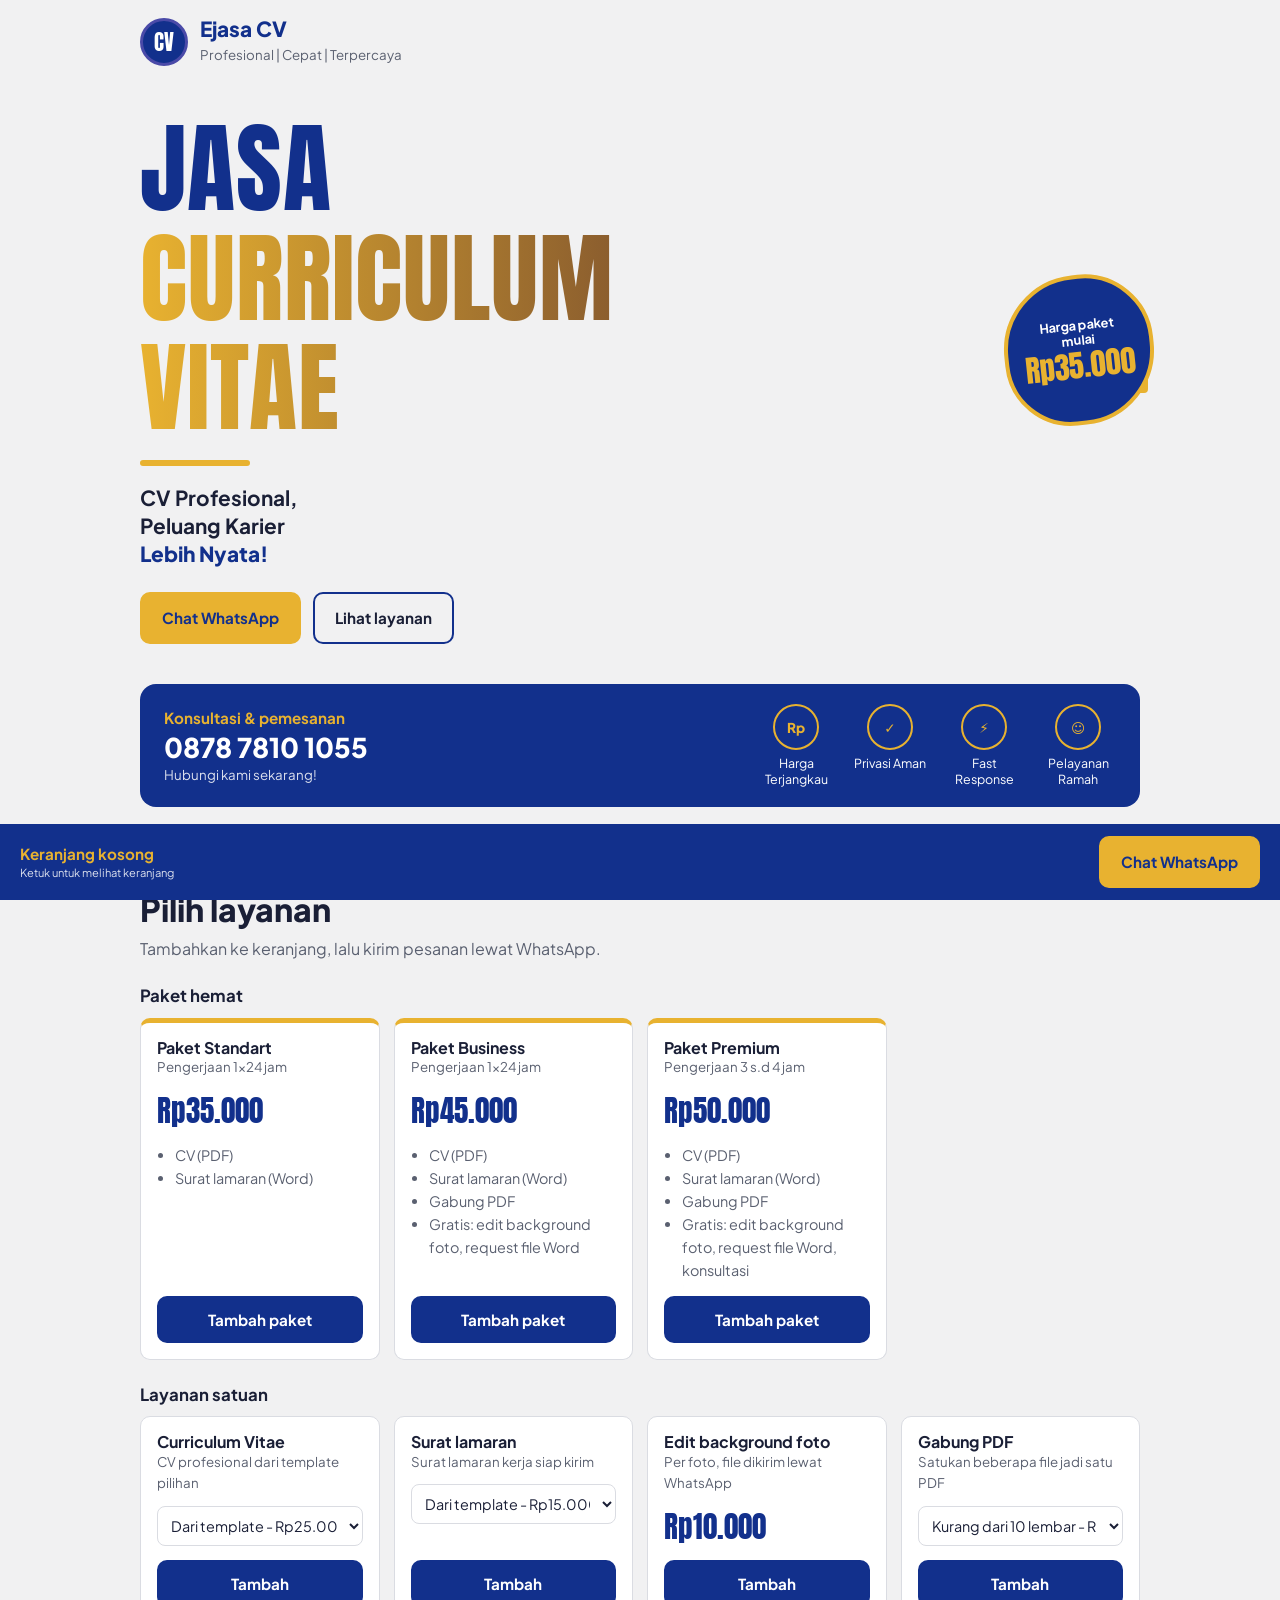
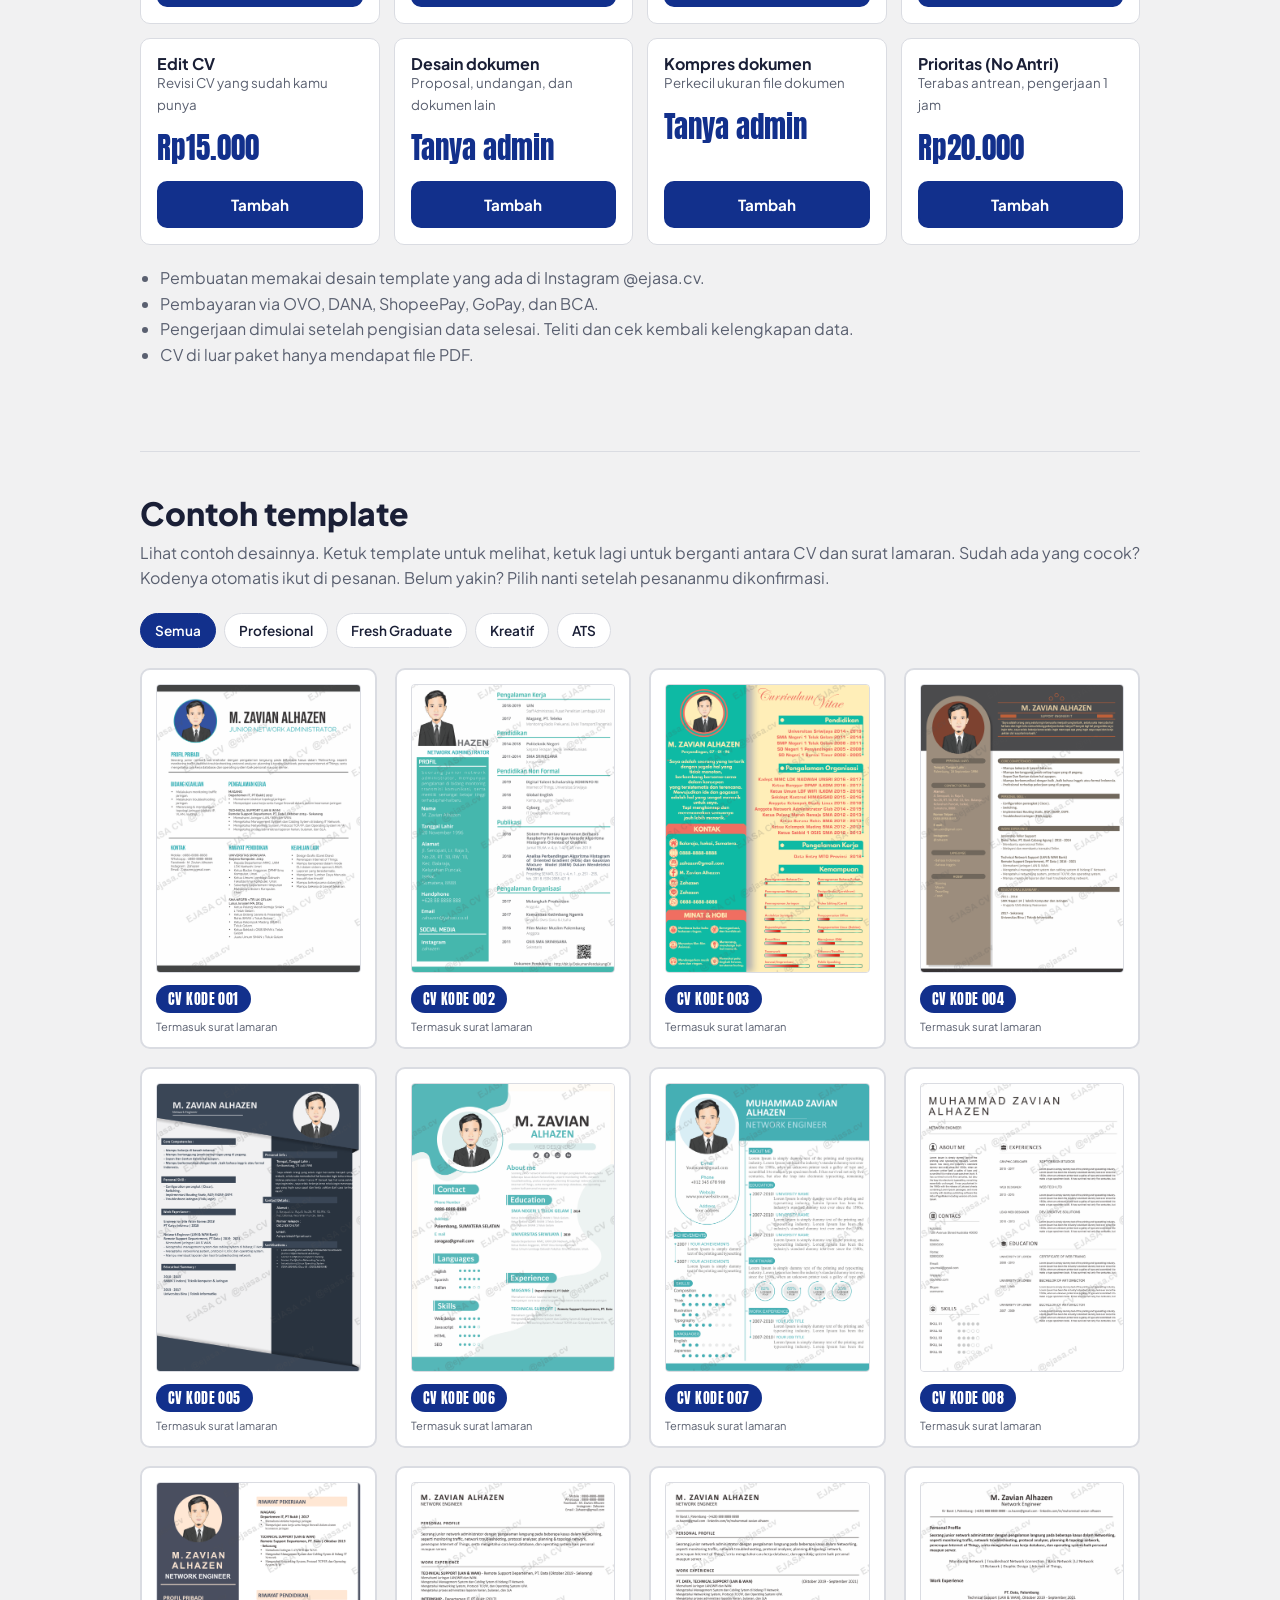
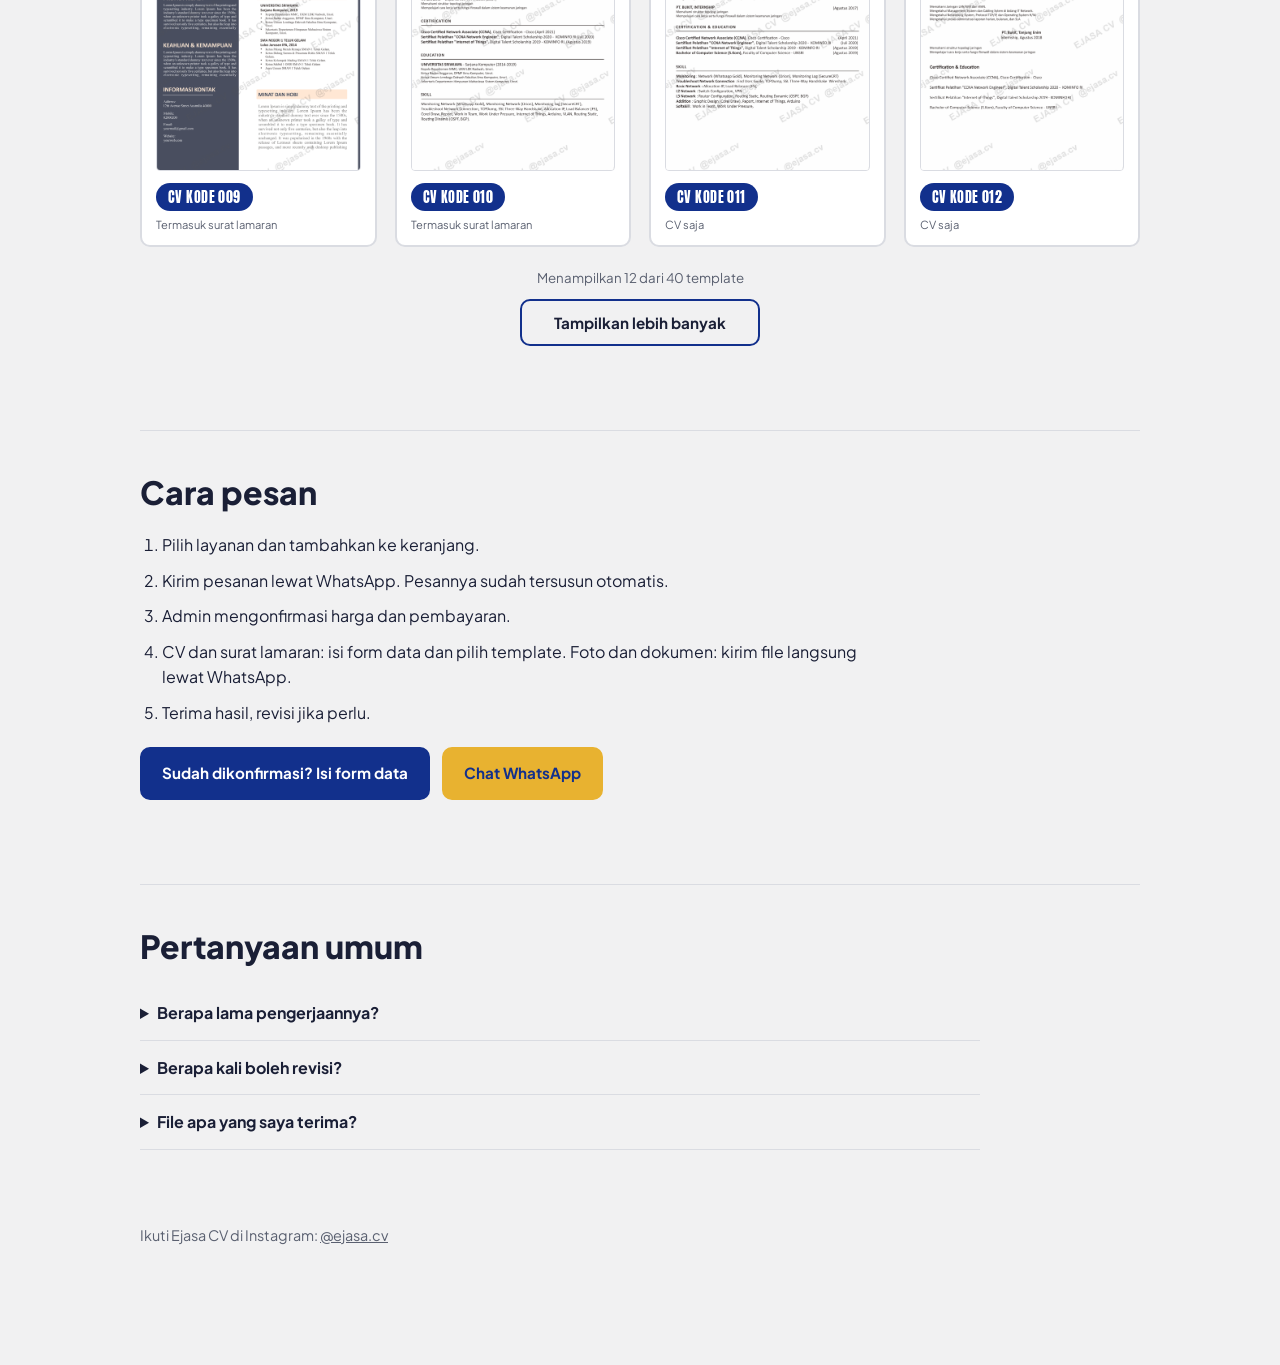
<file: index.html>
<!DOCTYPE html>
<html lang="id">
<head>
<meta charset="utf-8">
<meta name="viewport" content="width=device-width, initial-scale=1, viewport-fit=cover">
<title>Ejasa CV - Jasa Curriculum Vitae</title>
<meta name="description" content="Jasa pembuatan CV profesional, cepat, dan terpercaya. Paket mulai Rp35.000.">
<link rel="icon" href="data:image/svg+xml,%3Csvg xmlns='http://www.w3.org/2000/svg' viewBox='0 0 100 100'%3E%3Ctext y='.9em' font-size='90'%3E%F0%9F%93%84%3C/text%3E%3C/svg%3E">
<link rel="preconnect" href="https://fonts.googleapis.com">
<link href="https://fonts.googleapis.com/css2?family=Anton&family=Plus+Jakarta+Sans:wght@400;500;700;800&display=swap" rel="stylesheet">
<link rel="stylesheet" href="assets/css/style.css">
</head>
<body>
<div class="wrap">
  <nav>
    <div class="brand"><div class="logo" aria-hidden="true">CV</div><div><b>Ejasa CV</b><small>Profesional | Cepat | Terpercaya</small></div></div>
  </nav>

  <header class="hero">
    <div>
      <h1><span class="j">JASA</span><span class="g">CURRICULUM VITAE</span></h1>
      <div class="bar-g"></div>
      <p class="lead"><b>CV Profesional,</b><b>Peluang Karier</b><em>Lebih Nyata!</em></p>
      <div class="cta">
        <a class="btn wa" data-wa="Halo, saya mau tanya soal jasa pembuatan CV." href="#">Chat WhatsApp</a>
        <a class="btn" href="#layanan">Lihat layanan</a>
      </div>
    </div>
    <div class="vis">
      <div class="sheet" aria-hidden="true">
        <div class="top"><div class="nm"></div><div class="nm" style="width:35%;opacity:.6"></div></div>
        <div class="ln" style="width:70%"></div><div class="ln"></div><div class="ln" style="width:88%"></div>
        <div class="hd"></div><div class="ln"></div><div class="ln" style="width:80%"></div><div class="ln" style="width:65%"></div>
        <div class="hd"></div><div class="ln" style="width:75%"></div>
      </div>
      <div class="badge"><small>Harga paket<br>mulai</small><span id="startPrice">Rp35.000</span></div>
    </div>
  </header>

  <div class="trust">
    <div class="cs"><b>Konsultasi &amp; pemesanan</b><a id="telLink" href="#">0878 7810 1055</a><small>Hubungi kami sekarang!</small></div>
    <div class="tl">
      <div><i>Rp</i>Harga Terjangkau</div>
      <div><i>&#10003;</i>Privasi Aman</div>
      <div><i>&#9889;</i>Fast Response</div>
      <div><i>&#9786;</i>Pelayanan Ramah</div>
    </div>
  </div>

  <section id="layanan">
    <h2>Pilih layanan</h2>
    <p class="sub">Tambahkan ke keranjang, lalu kirim pesanan lewat WhatsApp.</p>
    <h3 class="gh">Paket hemat</h3>
    <div class="svs" id="pkg"></div>
    <h3 class="gh">Layanan satuan</h3>
    <div class="svs" id="svc"></div>
    <ul class="note">
      <li>Pembuatan memakai desain template yang ada di Instagram @ejasa.cv.</li>
      <li>Pembayaran via OVO, DANA, ShopeePay, GoPay, dan BCA.</li>
      <li>Pengerjaan dimulai setelah pengisian data selesai. Teliti dan cek kembali kelengkapan data.</li>
      <li>CV di luar paket hanya mendapat file PDF.</li>
    </ul>
  </section>

  <section id="template">
    <h2>Contoh template</h2>
    <p class="sub">Lihat contoh desainnya. Ketuk template untuk melihat, ketuk lagi untuk berganti antara CV dan surat lamaran. Sudah ada yang cocok? Kodenya otomatis ikut di pesanan. Belum yakin? Pilih nanti setelah pesananmu dikonfirmasi.</p>
    <div class="chips" id="chips" role="group" aria-label="Filter kategori"></div>
    <div class="grid" id="grid"></div>
    <div class="more"><small id="cnt"></small><button class="btn" id="moreBtn" type="button">Tampilkan lebih banyak</button></div>
  </section>

  <section id="alur">
    <h2>Cara pesan</h2>
    <p class="sub"></p>
    <ol class="steps">
      <li>Pilih layanan dan tambahkan ke keranjang.</li>
      <li>Kirim pesanan lewat WhatsApp. Pesannya sudah tersusun otomatis.</li>
      <li>Admin mengonfirmasi harga dan pembayaran.</li>
      <li>CV dan surat lamaran: isi form data dan pilih template. Foto dan dokumen: kirim file langsung lewat WhatsApp.</li>
      <li>Terima hasil, revisi jika perlu.</li>
    </ol>
    <div class="cta" style="margin-top:22px">
      <a class="btn acc" id="formBtn" href="#" target="_blank" rel="noopener">Sudah dikonfirmasi? Isi form data</a>
      <a class="btn wa" data-wa="Halo, saya mau tanya soal pesanan saya." href="#">Chat WhatsApp</a>
    </div>
  </section>

  <section id="faq">
    <h2>Pertanyaan umum</h2>
    <p class="sub"></p>
    <details><summary>Berapa lama pengerjaannya?</summary><p>1-2 hari kerja setelah form dan pembayaran diterima, gunakan prioritas untuk pengerjaan lebih cepat</p></details>
    <details><summary>Berapa kali boleh revisi?</summary><p>Revisi 1x atau mengikuti paket, tidak berlaku untuk perubahan desain</p></details>
    <details><summary>File apa yang saya terima?</summary><p>PDF untuk satuan atau mengikuti paket</p></details>
  </section>

  <footer>Ikuti Ejasa CV di Instagram: <a id="igLink" href="#" target="_blank" rel="noopener">@ejasa.cv</a></footer>
</div>

<div class="bar">
  <button class="cartinfo" id="cartOpen" type="button"><b id="cartCount">Keranjang kosong</b><small id="cartPick"></small></button>
  <div class="cta"><a class="btn wa wa-cart" href="#">Chat WhatsApp</a></div>
</div>

<div id="cart" role="dialog" aria-modal="true" aria-label="Keranjang">
  <div class="panel">
    <div class="ph"><h3>Keranjang</h3><button class="btn" id="cartX" type="button">Tutup</button></div>
    <div id="cl"></div>
    <div id="sg"></div>
    <div class="tot"><span>Total</span><b id="tt"></b></div>
    <small id="tn"></small>
    <p class="nx" id="nx"></p>
    <div class="cta"><a class="btn wa wa-cart" href="#">Pesan via WhatsApp</a><button class="btn" id="clrCart" type="button">Kosongkan</button></div>
  </div>
</div>

<div id="lb" role="dialog" aria-modal="true" aria-label="Pratinjau besar">
  <div class="lbt" id="lbt"></div>
  <div class="lbdoc" id="lbdoc"></div>
  <div class="cta">
    <button class="btn" id="lbp" type="button">&lsaquo; Sebelumnya</button>
    <button class="btn" id="lbn" type="button">Berikutnya &rsaquo;</button>
  </div>
  <div class="cta">
    <button class="btn wa" id="lbsw" type="button"></button>
    <button class="btn" id="lbx" type="button">Tutup</button>
  </div>
</div>

<script src="assets/js/config.js"></script>
<script src="assets/js/app.js"></script>
</body>
</html>
</file>
<file: assets/css/style.css>
:root{--navy:#12308C;--gold:#E8B230;--brown:#7B4F2E;--ink:#1A1F36;--mut:#5A6070;--bg:#F1F1F2;--paper:#fff;--line:#DADCE2;--acc:#12308C;--accfg:#fff;--sel:#E6EBFA;box-sizing:border-box;padding-top:env(safe-area-inset-top,0px);padding-bottom:env(safe-area-inset-bottom,0px)}
@media (prefers-color-scheme:dark){:root:not([data-theme="light"]){--navy:#0F2A78;--ink:#EEF0F8;--mut:#A3AACB;--bg:#0B1030;--paper:#151C42;--line:#2A3366;--acc:#E8B230;--accfg:#12308C;--sel:#23305F}}
:root[data-theme="dark"]{--navy:#0F2A78;--ink:#EEF0F8;--mut:#A3AACB;--bg:#0B1030;--paper:#151C42;--line:#2A3366;--acc:#E8B230;--accfg:#12308C;--sel:#23305F}
html{scroll-padding-top:env(safe-area-inset-top,0px);scroll-behavior:smooth}
*,*::before,*::after{box-sizing:inherit}
body{margin:0;background:var(--bg);color:var(--ink);font-family:"Plus Jakarta Sans",system-ui,-apple-system,"Segoe UI",sans-serif;line-height:1.6;padding-bottom:88px}
a{color:inherit}
.wrap{max-width:1040px;margin:0 auto;padding:0 20px}
h1,h2,h3{margin:0;line-height:1.1}
h1{font-family:Anton,Impact,"Arial Narrow",sans-serif;font-weight:400;font-size:clamp(3.4rem,11vw,6.2rem);letter-spacing:.01em}
h1 .j{display:block;color:var(--acc)}
:root[data-theme="dark"] h1 .j{color:#fff}
h1 .g{display:block;background:linear-gradient(90deg,var(--gold),var(--brown));-webkit-background-clip:text;background-clip:text;color:transparent}
h2{font-size:clamp(1.5rem,3.5vw,2rem);font-weight:800}
h3{font-size:1rem}
p{margin:0}
.btn{display:inline-flex;align-items:center;justify-content:center;padding:12px 20px;border-radius:10px;font-family:inherit;font-weight:700;font-size:.95rem;border:2px solid var(--navy);background:transparent;color:var(--ink);cursor:pointer;text-decoration:none}
.btn.wa{background:var(--gold);border-color:var(--gold);color:#12308C}
.btn.acc{background:var(--acc);border-color:var(--acc);color:var(--accfg)}
.btn:focus-visible,.chip:focus-visible,summary:focus-visible,.card:focus-visible{outline:3px solid var(--gold);outline-offset:2px}
nav{display:flex;justify-content:space-between;align-items:center;padding:18px 0}
.brand{display:flex;align-items:center;gap:12px}
.logo{width:48px;height:48px;border-radius:50%;background:var(--navy);color:#fff;display:grid;place-items:center;font-family:Anton,Impact,sans-serif;font-size:1.3rem;border:3px solid #4A4AA8}
.brand b{display:block;font-size:1.3rem;font-weight:800;color:var(--acc);line-height:1.1}
:root[data-theme="dark"] .brand b{color:#fff}
.brand small{color:var(--mut)}
.hero{display:grid;grid-template-columns:1.15fr .85fr;gap:36px;align-items:center;padding:30px 0 40px}
.bar-g{width:110px;height:6px;background:var(--gold);border-radius:3px;margin:18px 0}
.hero .lead{font-size:1.3rem;font-weight:500;line-height:1.35;margin-bottom:24px}
.hero .lead b{display:block}
.hero .lead em{font-style:normal;font-weight:800;color:var(--acc)}
:root[data-theme="dark"] .hero .lead em{color:var(--gold)}
.cta{display:flex;gap:12px;flex-wrap:wrap}
.vis{position:relative;max-width:320px;margin-left:auto;padding-bottom:40px}
.sheet{background:#fff;border:1px solid var(--line);border-radius:4px;padding:0 0 18px;aspect-ratio:3/4;display:flex;flex-direction:column;gap:9px;box-shadow:8px 8px 0 var(--gold);overflow:hidden}
.sheet .top{background:#3C3C3C;height:22%;display:flex;flex-direction:column;justify-content:center;gap:8px;padding:0 18px}
.sheet .nm{height:14px;width:60%;background:#fff;border-radius:2px}
.sheet .ln{height:6px;border-radius:2px;background:#D6D8DE;margin:0 18px}
.sheet .hd{height:8px;width:30%;background:var(--navy);border-radius:2px;margin:8px 18px 0}
.badge{position:absolute;right:-14px;bottom:0;background:var(--navy);color:#fff;border-radius:50% 46% 50% 44%;width:150px;height:150px;display:flex;flex-direction:column;align-items:center;justify-content:center;text-align:center;border:4px solid var(--gold);transform:rotate(-6deg)}
.badge small{font-weight:700;font-size:.8rem;line-height:1.2}
.badge span{font-family:Anton,Impact,sans-serif;font-size:1.9rem;color:var(--gold);line-height:1.1}
.trust{background:var(--navy);color:#fff;border-radius:16px;padding:20px 24px;display:flex;gap:24px;justify-content:space-between;align-items:center;flex-wrap:wrap}
.trust .cs b{display:block;color:var(--gold);font-size:.95rem}
.trust .cs a{font-size:1.7rem;font-weight:800;text-decoration:none;line-height:1.2}
.trust .cs small{display:block;opacity:.85}
.tl{display:flex;gap:18px;flex-wrap:wrap}
.tl div{text-align:center;font-size:.78rem;width:76px;line-height:1.25}
.tl i{display:grid;place-items:center;width:46px;height:46px;border:2px solid var(--gold);border-radius:50%;margin:0 auto 6px;font-style:normal;font-weight:800;color:var(--gold);font-size:.85rem}
section{padding:44px 0;border-top:1px solid var(--line);margin-top:40px}
.sub{color:var(--mut);margin:8px 0 22px}
.chips{display:flex;gap:8px;flex-wrap:wrap;margin-bottom:20px}
.chip{padding:8px 14px;border-radius:99px;border:1px solid var(--line);background:var(--paper);color:var(--ink);font-family:inherit;font-weight:600;font-size:.85rem;cursor:pointer}
.chip[aria-pressed="true"]{background:var(--navy);color:#fff;border-color:var(--navy)}
.grid{display:grid;grid-template-columns:repeat(auto-fill,minmax(210px,1fr));gap:18px}
.card{background:var(--paper);border:2px solid var(--line);border-radius:10px;padding:14px;cursor:pointer;text-align:left;font-family:inherit;color:inherit}
.card[aria-pressed="true"]{border-color:var(--gold);background:var(--sel)}
.code{display:inline-block;background:var(--navy);color:#fff;font-family:Anton,Impact,sans-serif;letter-spacing:.03em;padding:3px 12px;border-radius:99px;font-size:.9rem;margin-bottom:6px}
.prev{aspect-ratio:3/4;background:#fff;border:1px solid var(--line);border-radius:4px;padding:12px;display:flex;gap:8px;margin-bottom:12px;overflow:hidden}
.prev.top{flex-direction:column;padding:0}
.prev .side{width:32%;background:#3C3C3C;border-radius:2px}
.prev .main{flex:1;display:flex;flex-direction:column;gap:6px}
.prev.top .main{padding:0 12px 12px}
.prev .band{height:24%;background:var(--navy)}
.prev i{display:block;height:5px;background:#D6D8DE;border-radius:2px}
.prev i.t{height:9px;width:50%;background:var(--gold)}
.card small{color:var(--mut);display:block}
.pk{display:grid;grid-template-columns:repeat(auto-fit,minmax(220px,1fr));gap:18px}
.pk div{background:var(--paper);border:1px solid var(--line);border-top:5px solid var(--gold);border-radius:10px;padding:20px}
.pk b{font-family:Anton,Impact,sans-serif;font-weight:400;font-size:2rem;display:block;margin:4px 0 10px;color:var(--acc)}
:root[data-theme="dark"] .pk b{color:var(--gold)}
.pk ul{margin:0;padding-left:18px;color:var(--mut)}
.pk .tm{display:block;color:var(--mut);font-size:.85rem}
.pk .btn{margin-top:16px;width:100%}
.pl{max-width:640px;border-top:1px solid var(--line)}
.pl div{display:flex;justify-content:space-between;gap:16px;padding:10px 0;border-bottom:1px solid var(--line);background:none;border-radius:0;border-top:0;border-left:0;border-right:0}
.pl b{font-family:"Plus Jakarta Sans",sans-serif;font-size:1rem;font-weight:800;margin:0;color:var(--ink)}
.note{color:var(--mut);max-width:64ch;margin:20px 0 0;padding-left:20px}
ol.steps{margin:0;padding-left:22px;display:grid;gap:10px;max-width:60ch}
details{border-bottom:1px solid var(--line);padding:14px 0;max-width:70ch}
summary{font-weight:700;cursor:pointer}
details p{color:var(--mut);margin-top:8px}
.bar{position:fixed;left:0;right:0;bottom:0;background:var(--navy);color:#fff;padding:12px 20px calc(12px + env(safe-area-inset-bottom,0px));display:flex;gap:10px;align-items:center;justify-content:space-between;flex-wrap:wrap;z-index:5}
.bar span{font-weight:700;font-size:.92rem;color:var(--gold)}
.bar .btn.acc{background:transparent;border-color:#fff;color:#fff}
footer{padding:30px 0;color:var(--mut);font-size:.9rem}
@media (max-width:720px){.hero{grid-template-columns:1fr}.vis{margin:0;max-width:260px}}
@media (prefers-reduced-motion:reduce){html{scroll-behavior:auto}}
.prev.pic{padding:0}
.prev.pic img{width:100%;height:100%;object-fit:cover;display:block}

.mode{display:block;margin-top:8px;font-size:.85rem;font-weight:800;color:var(--acc)}

.prev{aspect-ratio:210/297}
.cw{display:flex;flex-direction:column;gap:8px}
.zoom{width:100%;padding:10px}
#lb{position:fixed;top:0;right:0;bottom:0;left:0;background:rgba(5,8,25,.9);z-index:20;display:none;flex-direction:column;align-items:center;justify-content:center;gap:12px;padding:16px}
#lb.on{display:flex}
#lb .lbt{color:#fff;font-weight:800}
#lb .lbdoc{width:100%;max-height:calc(100vh - 150px);overflow:auto;text-align:center}
#lb .lbdoc img{display:block;margin:0 auto;width:100%;min-width:640px;max-width:900px;height:auto;background:#fff;border-radius:4px}
#lb .lbdoc .prev{width:min(92vw,460px);margin:0 auto}
#lb .cta{justify-content:center}
#lb .btn{color:#fff;border-color:#fff}
#lb .btn.wa{color:#12308C;border-color:var(--gold)}

.more{text-align:center;margin-top:20px}
.more small{display:block;color:var(--mut);margin-bottom:10px}
.more .btn{min-width:240px}
@media (max-width:720px){
  .grid{grid-template-columns:repeat(2,1fr);gap:10px}
  .card{padding:8px}
  .prev{margin-bottom:8px}
  .code{font-size:.8rem;padding:2px 9px}
  .dsc{display:none}
  .mode{font-size:.78rem;margin-top:6px}
  .card .mode+small{font-size:.72rem}
  .zoom{padding:8px;font-size:.85rem}
  .chips{flex-wrap:nowrap;overflow-x:auto;margin-right:-20px;padding-right:20px;padding-bottom:4px}
  .chip{flex:0 0 auto;white-space:nowrap}
  .more .btn{width:100%}
}

.gh{margin:26px 0 12px;font-size:1.05rem}
.svs{display:grid;grid-template-columns:repeat(auto-fill,minmax(230px,1fr));gap:14px}
.sv{display:flex;flex-direction:column;background:var(--paper);border:1px solid var(--line);border-radius:10px;padding:16px}
.sv.gold{border-top:5px solid var(--gold)}
.sv .tm{color:var(--mut);display:block;margin-bottom:4px}
.sv .pr{font-family:Anton,Impact,sans-serif;font-weight:400;font-size:1.8rem;color:var(--acc);display:block;margin:6px 0 10px}
:root[data-theme="dark"] .sv .pr{color:var(--gold)}
.sv ul{margin:0 0 14px;padding-left:18px;color:var(--mut);font-size:.9rem}
.sv select{width:100%;padding:9px;border-radius:8px;border:1px solid var(--line);background:var(--paper);color:var(--ink);font-family:inherit;font-size:.9rem;margin:8px 0 12px}
.sv .btn{width:100%;margin-top:auto}
.cartinfo{background:none;border:0;color:#fff;text-align:left;cursor:pointer;font-family:inherit;padding:0}
.cartinfo b{display:block;color:var(--gold);font-size:.95rem}
.cartinfo small{opacity:.85}
#cart{position:fixed;top:0;right:0;bottom:0;left:0;background:rgba(5,8,25,.6);z-index:30;display:none;align-items:flex-end;justify-content:center}
#cart.on{display:flex}
#cart .panel{background:var(--paper);color:var(--ink);width:100%;max-width:520px;max-height:88vh;overflow:auto;border-radius:16px 16px 0 0;padding:18px 18px calc(18px + env(safe-area-inset-bottom,0px))}
#cart .btn:not(.wa):not(.acc){border-color:var(--ink);color:var(--ink)}
.ph{display:flex;justify-content:space-between;align-items:center;margin-bottom:8px}
.ln2{display:flex;justify-content:space-between;gap:10px;align-items:center;padding:10px 0;border-bottom:1px solid var(--line)}
.ln2 small{display:block;color:var(--mut)}
.qty{display:flex;align-items:center;gap:10px;font-weight:700}
.qty button{width:34px;height:34px;border-radius:50%;border:2px solid var(--ink);background:transparent;color:var(--ink);font-size:1.1rem;font-weight:800;cursor:pointer}
.sg{background:var(--sel);border:2px solid var(--gold);border-radius:10px;padding:12px;margin:12px 0}
.sg b{display:block}
.sg small{display:block;margin-bottom:8px;color:var(--mut)}
.tot{display:flex;justify-content:space-between;font-size:1.25rem;font-weight:800;margin:14px 0 4px}
#tn{color:var(--mut)}
.nx{color:var(--mut);font-size:.9rem;margin:8px 0 14px}
</file>
